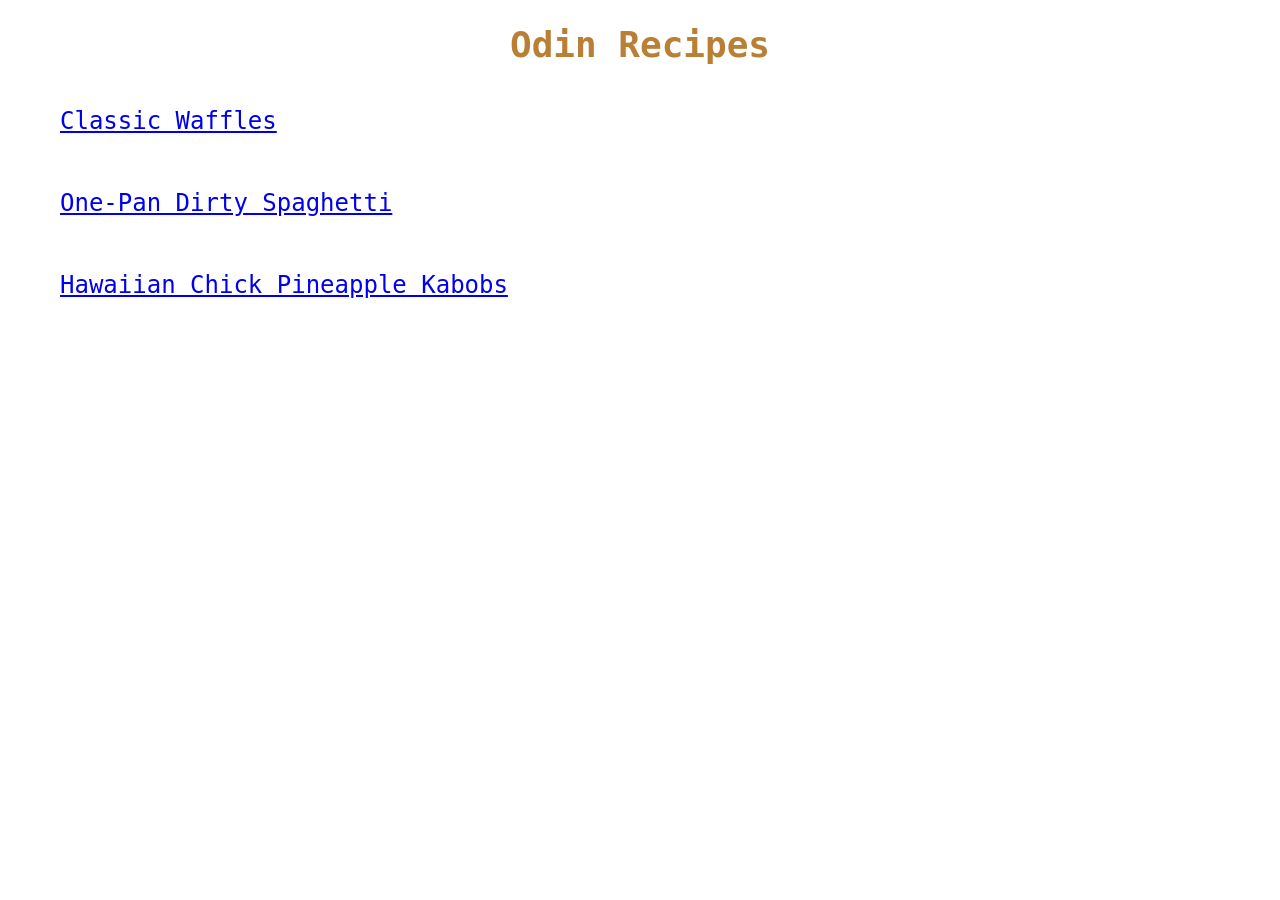
<file: index.html>
<!DOCTYPE html>

<html lang="en">

    <head>
        <meta charset="UTF-8">
        <title>Odin Recipes</title>
        <linK rel="stylesheet" href="css/styles.css">
    </head>

    <body>
        <h1>Odin Recipes</h1>
        <ul>
            <li><a href="recipes/waffles.html" target="_blank">Classic Waffles</a></li>
            <li><a href="recipes/spaghetti.html" target="_blank">One-Pan Dirty Spaghetti</a></li>
            <li><a href="recipes/chicken-kebab.html" target="_blank">Hawaiian Chick Pineapple Kabobs</a></li>
        </ul>
    </body>

</html>
</file>
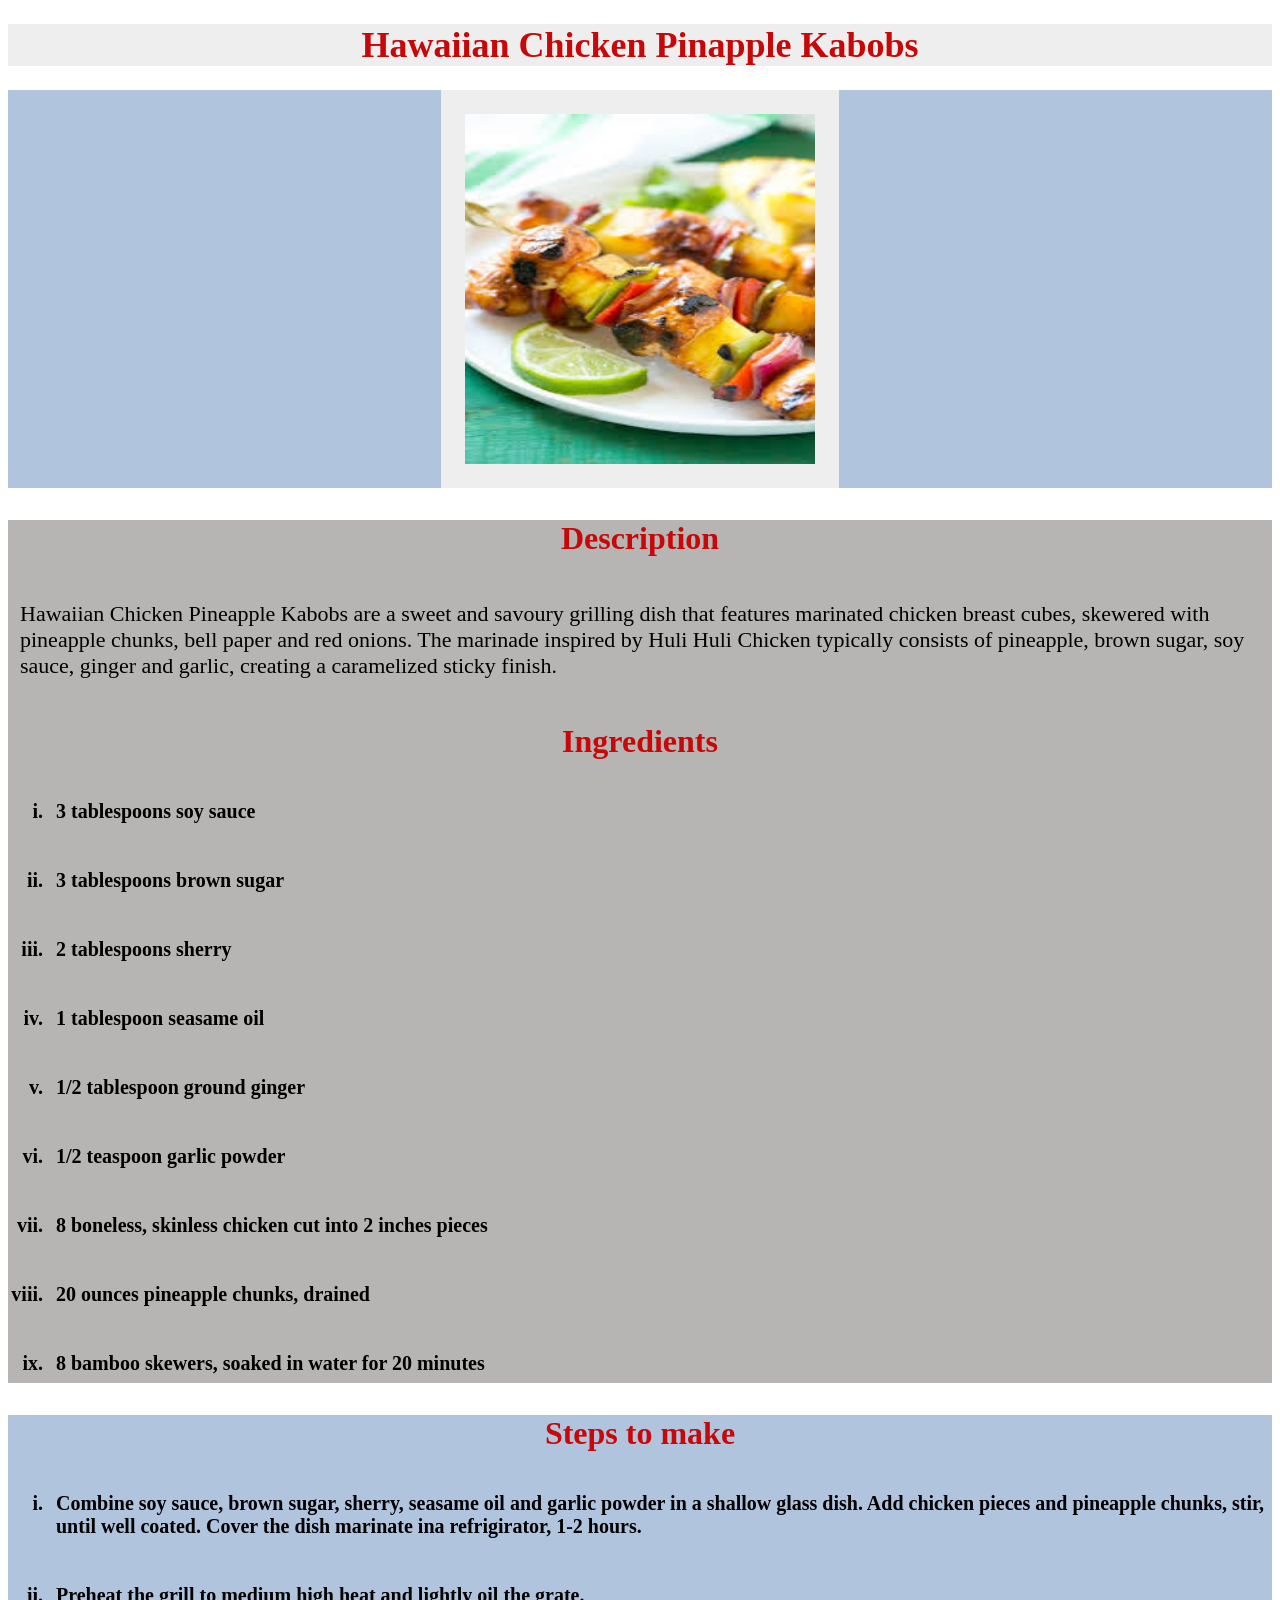
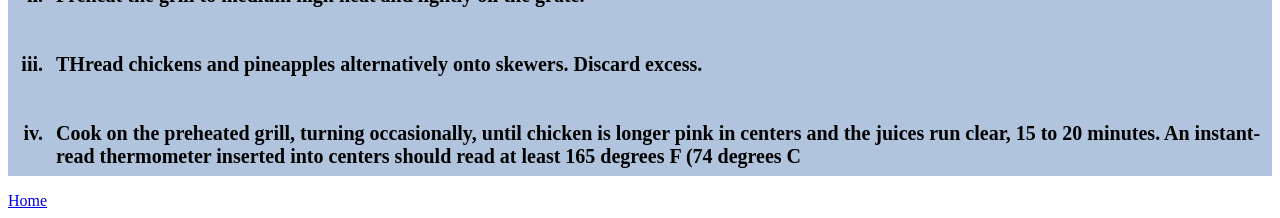
<file: recipes/chicken-kebab.html>
<!doctype html>

<html lang="en">
  <head>
    <meta charset="UTF-8" />
    <title>Hawaiian Chicken Pineapple Kabobs</title>
    <link rel="stylesheet" href="../css/styles.css">
  </head>

  <body>
    <h1 id="chicken">Hawaiian Chicken Pinapple Kabobs</h1>
    <div class="box-one">
      <img
        id="chicken-image"
        src="../images/chicken.jpg"
        alt="hawaiian chicken pineapple kabobs"
        width="350"
        height="350"
      />
    </div>
    <div class="box-two">
      <h3 class="chicken-describe">Description</h3>
      <p id="chicken-para">
        Hawaiian Chicken Pineapple Kabobs are a sweet and savoury grilling dish
        that features marinated chicken breast cubes, skewered with pineapple
        chunks, bell paper and red onions. The marinade inspired by Huli Huli
        Chicken typically consists of pineapple, brown sugar, soy sauce, ginger
        and garlic, creating a caramelized sticky finish.
      </p>
      <h3 class="chicken-describe">Ingredients</h3>
      <ul>
        <li class="one">3 tablespoons soy sauce</li>
        <li class="one">3 tablespoons brown sugar</li>
        <li class="one">2 tablespoons sherry</li>
        <li class="one">1 tablespoon seasame oil</li>
        <li class="one">1/2 tablespoon ground ginger</li>
        <li class="one">1/2 teaspoon garlic powder</li>
        <li class="one">8 boneless, skinless chicken cut into 2 inches pieces</li>
        <li class="one">20 ounces pineapple chunks, drained</li>
        <li class="one">8 bamboo skewers, soaked in water for 20 minutes</li>
      </ul>
    </div>
    <div class="box-three">
      <h3 class="chicken-describe">Steps to make</h3>
      <ol>
        <li class="one">
          Combine soy sauce, brown sugar, sherry, seasame oil and garlic powder in
          a shallow glass dish. Add chicken pieces and pineapple chunks, stir,
          until well coated. Cover the dish marinate ina refrigirator, 1-2 hours.
        </li>
        <li class="one">Preheat the grill to medium high heat and lightly oil the grate.</li>
        <li class="one">
          THread chickens and pineapples alternatively onto skewers. Discard
          excess.
        </li>
        <li class="one">
          Cook on the preheated grill, turning occasionally, until chicken is
          longer pink in centers and the juices run clear, 15 to 20 minutes. An
          instant-read thermometer inserted into centers should read at least 165
          degrees F (74 degrees C
        </li>
      </ol>
    </div>
    <a href="../index.html" target="_blank">Home</a>
  </body>
</html>
</file>
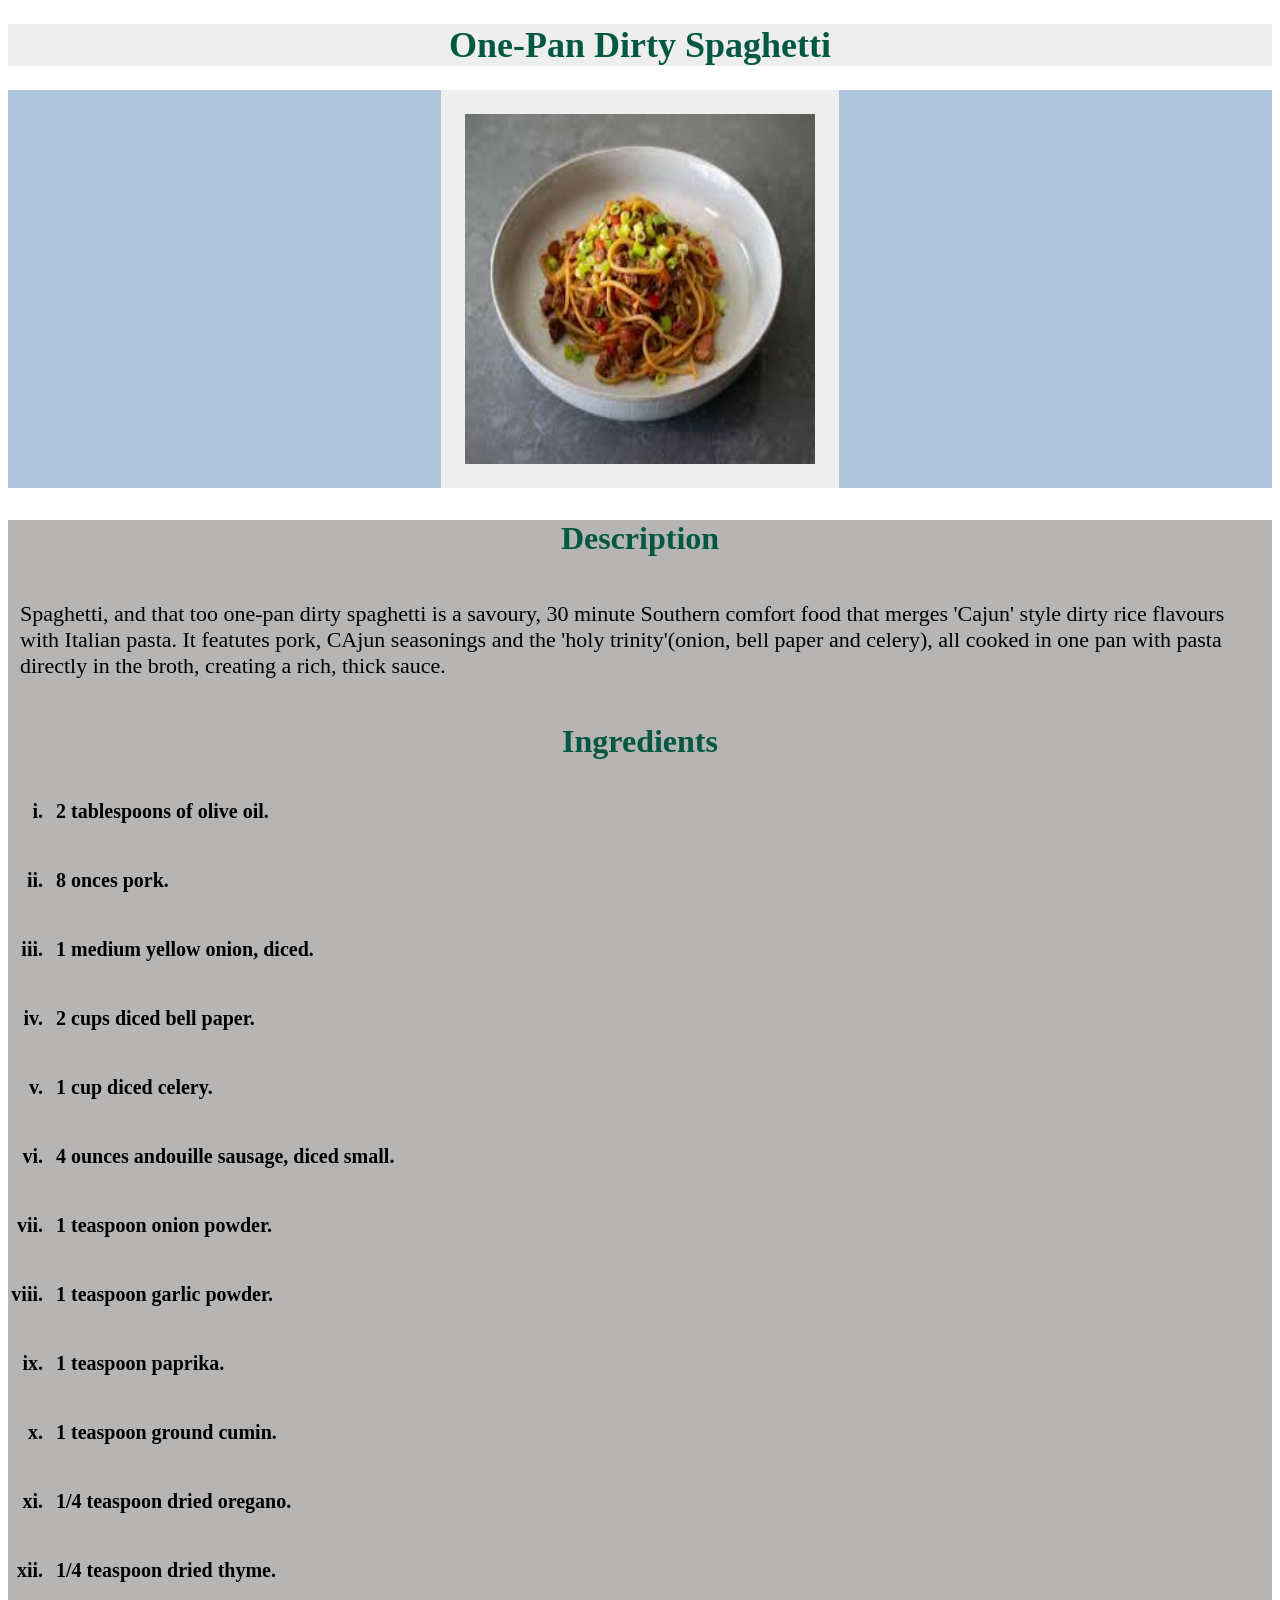
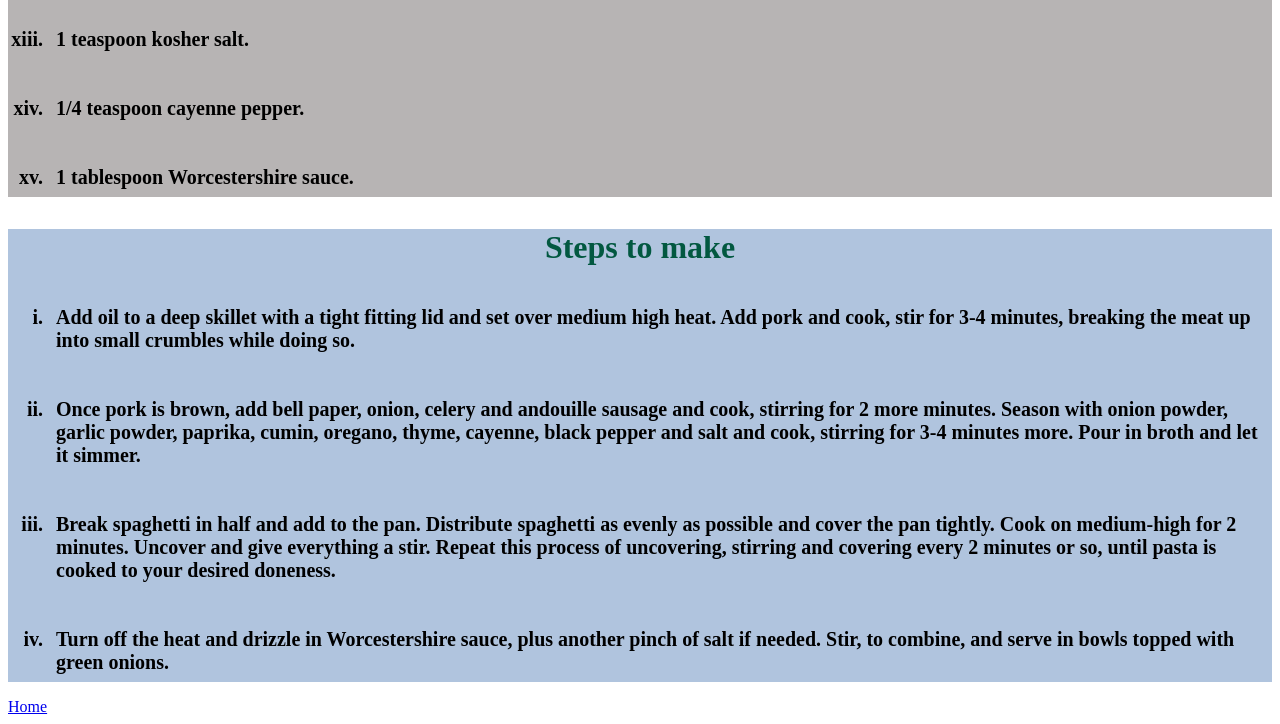
<file: recipes/spaghetti.html>
<!doctype html>

<html lang="en">
  <head>
    <meta charset="UTF-8" />
    <title>One-Pan Dirty Spaghetti</title>
    <link rel="stylesheet" href="../css/styles.css">
  </head>

  <body>
    <h1 id="spaghetti">One-Pan Dirty Spaghetti</h1>
    <div class="box-one">
      <img
        id="spaghetti-image"
        src="../images/spaghetti.jpg"
        alt="a tasty one-pan spaghetti"
        width="350"
        height="350"
      />
    </div>
    <div class="box-two">
      <h3 class="spa-describe">Description</h3>
      <p id="spa-para">
        Spaghetti, and that too one-pan dirty spaghetti is a savoury, 30 minute
        Southern comfort food that merges 'Cajun' style dirty rice flavours with
        Italian pasta. It featutes pork, CAjun seasonings and the 'holy
        trinity'(onion, bell paper and celery), all cooked in one pan with pasta
        directly in the broth, creating a rich, thick sauce.
      </p>
      <h3 class="spa-describe">Ingredients</h3>
      <ul>
        <li class="one">2 tablespoons of olive oil.</li>
        <li class="one">8 onces pork.</li>
        <li class="one">1 medium yellow onion, diced.</li>
        <li class="one">2 cups diced bell paper.</li>
        <li class="one">1 cup diced celery.</li>
        <li class="one">4 ounces andouille sausage, diced small.</li>
        <li class="one">1 teaspoon onion powder.</li>
        <li class="one">1 teaspoon garlic powder.</li>
        <li class="one">1 teaspoon paprika.</li>
        <li class="one">1 teaspoon ground cumin.</li>
        <li class="one">1/4 teaspoon dried oregano.</li>
        <li class="one">1/4 teaspoon dried thyme.</li>
        <li class="one">1 teaspoon kosher salt.</li>
        <li class="one">1/4 teaspoon cayenne pepper.</li>
        <li class="one">1 tablespoon Worcestershire sauce.</li>
      </ul>
    </div>
    <div class="box-three">
      <h3 class="spa-describe">Steps to make</h3>
      <ol>
        <li class="one">
          Add oil to a deep skillet with a tight fitting lid and set over medium
          high heat. Add pork and cook, stir for 3-4 minutes, breaking the meat up
          into small crumbles while doing so.
        </li>
        <li class="one">
          Once pork is brown, add bell paper, onion, celery and andouille sausage
          and cook, stirring for 2 more minutes. Season with onion powder, garlic
          powder, paprika, cumin, oregano, thyme, cayenne, black pepper and salt
          and cook, stirring for 3-4 minutes more. Pour in broth and let it
          simmer.
        </li>
        <li class="one">
          Break spaghetti in half and add to the pan. Distribute spaghetti as
          evenly as possible and cover the pan tightly. Cook on medium-high for 2
          minutes. Uncover and give everything a stir. Repeat this process of
          uncovering, stirring and covering every 2 minutes or so, until pasta is
          cooked to your desired doneness.
        </li>
        <li class="one">
          Turn off the heat and drizzle in Worcestershire sauce, plus another
          pinch of salt if needed. Stir, to combine, and serve in bowls topped
          with green onions.
        </li>
      </ol>
    </div>
    <a href="../index.html" target="_blank">Home</a>
  </body>
</html>
</file>
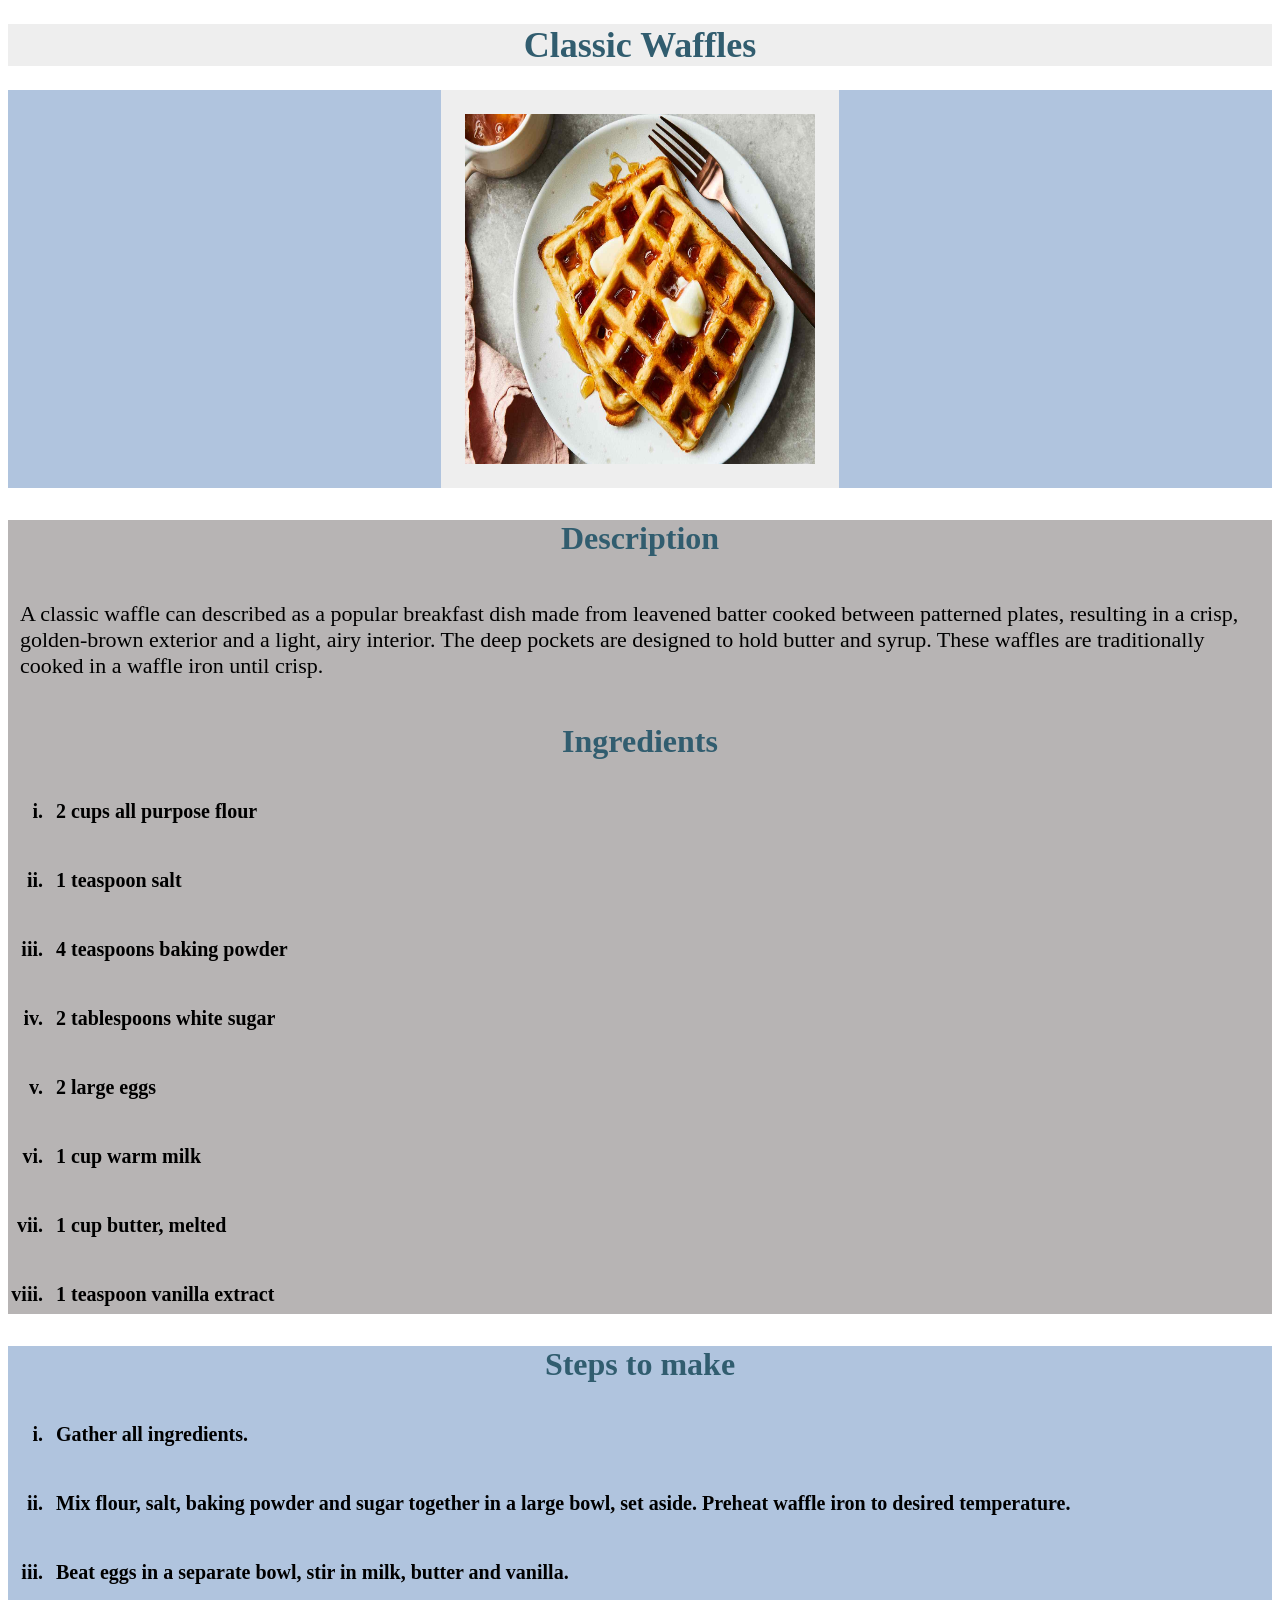
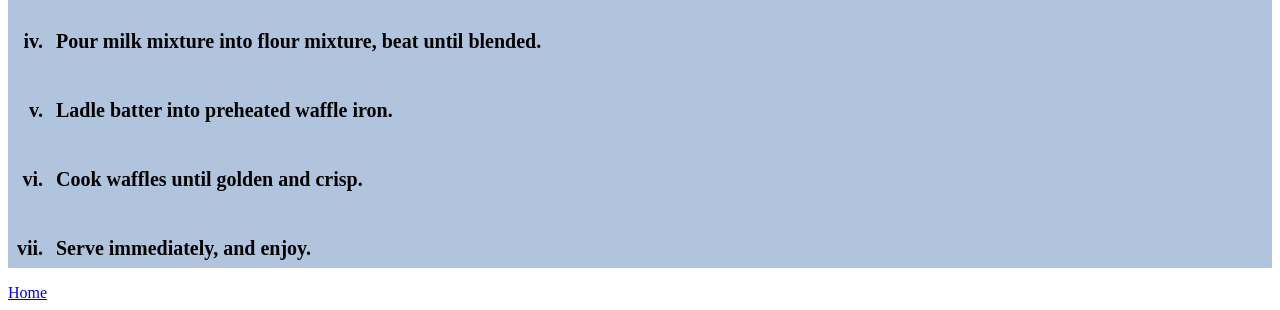
<file: recipes/waffles.html>
<!doctype html>

<html lang="en">
  <head>
    <meta charset="UTF-8" />
    <title>Classic Waffles</title>
    <link rel="stylesheet" href="../css/styles.css">
  </head>

  <body>
    <h1 id="waffles">Classic Waffles</h1>
    <div class="box-one">
      <img
        id="waffles-image"
        src="../images/waffles.jpg"
        alt="a classic waffle"
        width="350"
        height="350">
    </div>
    <div class="box-two">
      <h3 class="waffles-describe">Description</h3>
      <p id="waffles-para">
        A classic waffle can described as a popular breakfast dish made from
        leavened batter cooked between patterned plates, resulting in a crisp,
        golden-brown exterior and a light, airy interior. The deep pockets are
        designed to hold butter and syrup. These waffles are traditionally cooked
        in a waffle iron until crisp.
      </p>
      <h3 class="waffles-describe">Ingredients</h3>
      <ul>
        <li class="one">2 cups all purpose flour</li>
        <li class="one">1 teaspoon salt</li>
        <li class="one">4 teaspoons baking powder</li>
        <li class="one">2 tablespoons white sugar</li>
        <li class="one">2 large eggs</li>
        <li class="one">1 cup warm milk</li>
        <li class="one">1 cup butter, melted</li>
        <li class="one">1 teaspoon vanilla extract</li>
      </ul>
    </div>
    <div class="box-three">
      <h3 class="waffles-describe">Steps to make</h3>
      <ol>
        <li class="one">Gather all ingredients.</li>
        <li class="one">
          Mix flour, salt, baking powder and sugar together in a large bowl, set
          aside. Preheat waffle iron to desired temperature.
        </li>
        <li class="one">Beat eggs in a separate bowl, stir in milk, butter and vanilla.</li>
        <li class="one">Pour milk mixture into flour mixture, beat until blended.</li>
        <li class="one">Ladle batter into preheated waffle iron. </li>
        <li class="one">Cook waffles until golden and crisp.</li>
        <li class="one">Serve immediately, and enjoy.</li>
      </ol>
    </div>
    <a href="../index.html" target="_blank">Home</a>
  </body>
</html>
</file>
<file: css/styles.css>
/* All the CSS styles gees here */

h1 {
    text-align: center;
    font-size: 36px;
    font-family: monospace;
    color: rgb(184, 127, 53);
}

li {
    font-size: 24px;
    font-family: monospace;
    padding: 12px;
    list-style: none;
    margin-top: 30px;
}

/* Adding styles for waffles.html page */
#waffles,
#chicken {
    color: rgb(49, 93, 111);
    background-color: #eeeeee;
    font-size: 36px;
    font-family: 'Times New Roman', Times, serif;
}

#waffles-image,
#spaghetti-image,
#chicken-image {
    display: block;
    padding: 24px;
    margin: 20px auto;
    background-color: #eeeeee;
}

.waffles-describe,
.spa-describe,
.chicken-describe {
    text-align: center;
    color: rgb(49, 93, 111);
    font-size: 32px;
    font-family: 'Times New Roman', Times, serif;
}

#waffles-para,
#spa-para,
#chicken-para {
    font-size: 22px;
    font-family: 'Times New Roman', Times, serif;
    padding: 12px;
}

.one {
    font-size: 20px;
    font-family: 'Times New Roman', Times, serif;
    list-style: lower-roman;
    padding: 8px;
    font-weight: 800;
}

/* Adding styles for spaghetti.html page */
#spaghetti {
    background-color: #eeeeee;
    color: rgb(2, 88, 64);
    font-family: 'Times New Roman', Times, serif;
    font-size: 36px;
}

.spa-describe {
    color: rgb(2, 88, 64);
}

#chicken {
    color: rgb(199, 8, 8);
}

.chicken-describe {
    color: rgb(199, 8, 8);
}

.box-one,
.box-three {
    background-color: lightsteelblue;
}

.box-two {
    background-color: rgb(183, 180, 180);
}
</file>
